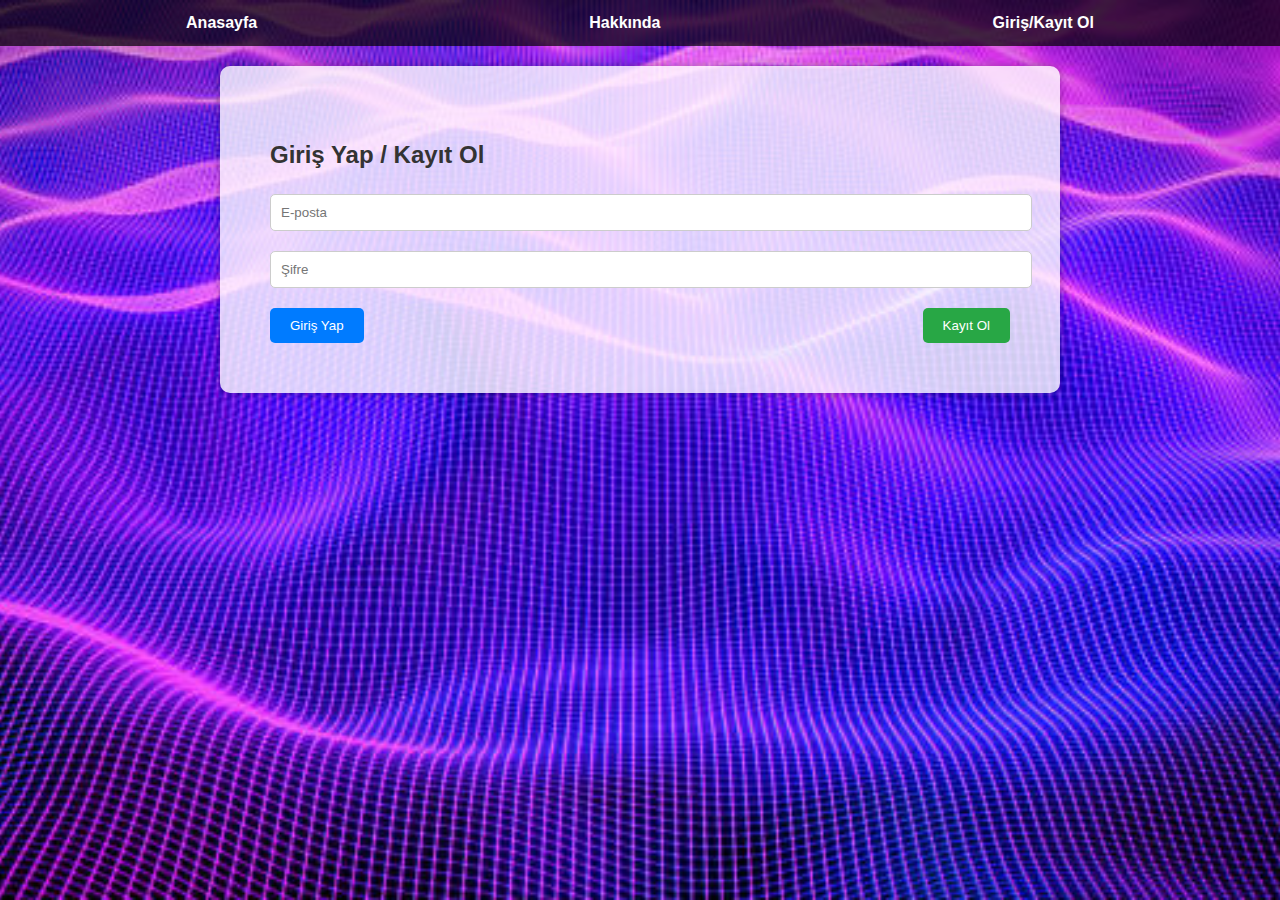
<file: Website/giris.html>
<!DOCTYPE html>
<html lang="en">
<head>
  <meta charset="UTF-8">
  <meta name="viewport" content="width=device-width, initial-scale=1.0">
  <title>Giriş/Kayıt Ol</title>
  <link rel="stylesheet" href="styles.css">
</head>
<body>
  <!-- Tabbar -->
  <header class="tabbar">
    <nav>
      <ul>
        <li><a href="index.html">Anasayfa</a></li>
        <li><a href="hakkinda.html">Hakkında</a></li>
        <li><a href="giris.html">Giriş/Kayıt Ol</a></li>
      </ul>
    </nav>
  </header>

  <!-- Giriş/Kayıt Ol içeriği -->
  <section class="content">
    <form style="padding: 30px;" class="form">
      <h2>Giriş Yap / Kayıt Ol</h2>
      <input   type="email" placeholder="E-posta" required>
      <input type="password" placeholder="Şifre" required>
      <div class="buttons">
        <button type="button" class="btn login">Giriş Yap</button>
        <button type="button" class="btn register">Kayıt Ol</button>
      </div>
    </form>
  </section>
</body>
</html>
</file>
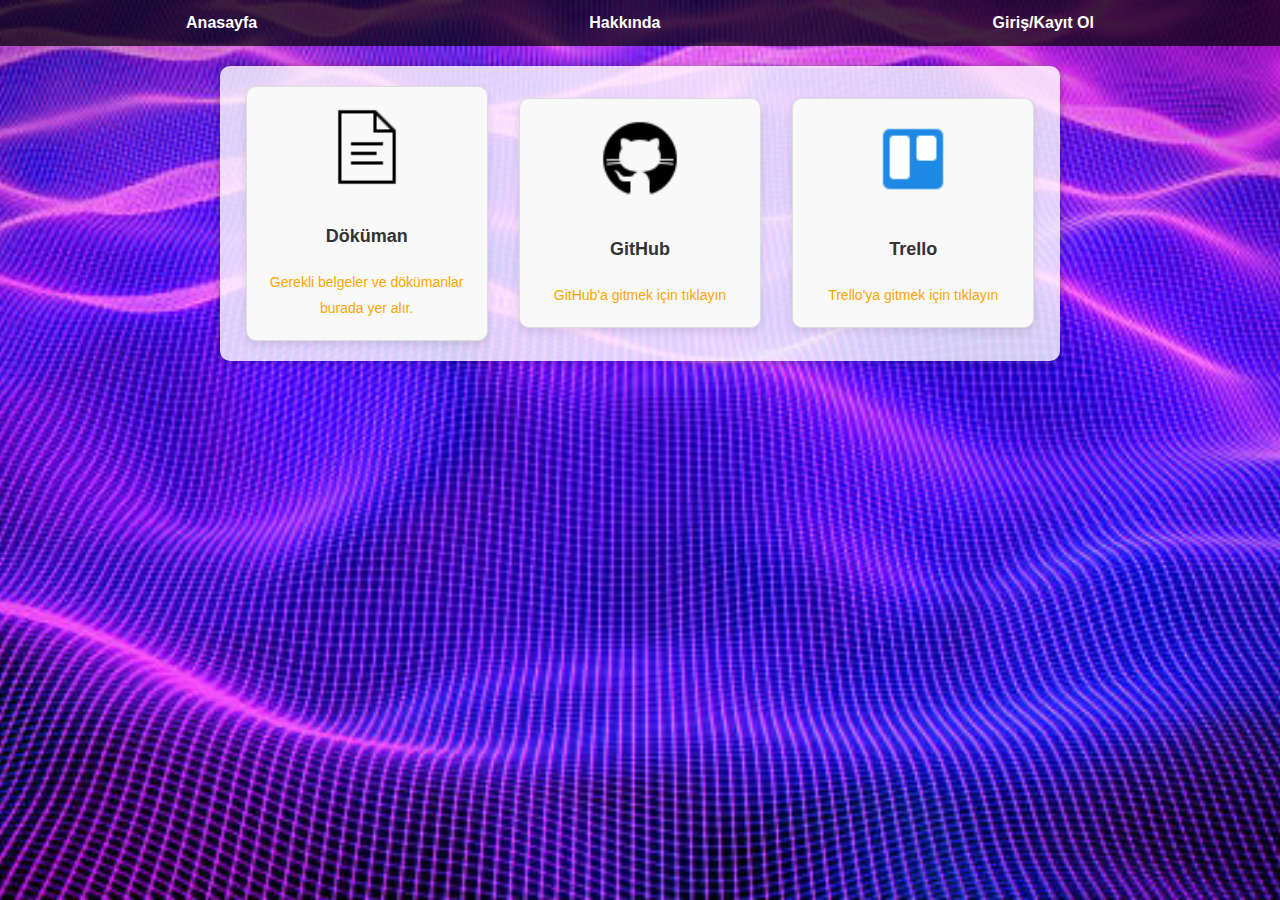
<file: Website/hakkinda.html>
<!DOCTYPE html>
<html lang="en">
    <head>
        <meta charset="UTF-8">
        <meta name="viewport" content="width=device-width, initial-scale=1.0">
        <title>Hakkında</title>
        <link rel="stylesheet" href="styles.css">
    </head>
    <body>
        <!-- Tabbar -->
        <header class="tabbar">
            <nav>
                <ul>
                    <li><a href="index.html">Anasayfa</a></li>
                    <li><a href="hakkinda.html">Hakkında</a></li>
                    <li><a href="giris.html">Giriş/Kayıt Ol</a></li>
                </ul>
            </nav>
        </header>

        <!-- Hakkında içeriği -->
        <section class="content">
            <div class="container">
                <div class="card" style="text-align: center; padding: 20px; border: 1px solid #ddd; border-radius: 10px; width: 200px; margin: auto; background: #f9f9f9; box-shadow: 0 4px 8px rgba(0, 0, 0, 0.1);">
                    <!-- Döküman için bir görsel -->
                    <img src="dokument.png" alt="Döküman" style="width: 80px; height: 80px; margin-bottom: 10px;">
                    <h3 style="font-size: 18px;">Döküman</h3>
                    <a style="font-size: 14px; color: orange;" href="https://github.com/Ahmetakaslan/Yazilim-Muhendisi-Guncel-Konular/tree/main/Belgeler">Gerekli belgeler ve dökümanlar burada yer alır.</a>
                  </div>
                  
                  <div class="card" style="text-align: center; padding: 20px; border: 1px solid #ddd; border-radius: 10px; width: 200px; margin: auto; background: #f9f9f9; box-shadow: 0 4px 8px rgba(0, 0, 0, 0.1);">
                    <!-- GitHub için görsel -->
                    <img src="github-icon.png" alt="GitHub Icon" style="width: 80px; height: 80px; margin-bottom: 10px;">
                    <h3 style="font-size: 18px;">GitHub</h3>
                    <a href="https://github.com/Ahmetakaslan/Yazilim-Muhendisi-Guncel-Konular" style="font-size: 14px; color: orange;">GitHub'a gitmek için tıklayın</a>
                  </div>
                  
                  <div class="card" style="text-align: center; padding: 20px; border: 1px solid #ddd; border-radius: 10px; width: 200px; margin: auto; background: #f9f9f9; box-shadow: 0 4px 8px rgba(0, 0, 0, 0.1);">
                    <!-- Trello için görsel -->
                    <img src="trello-icon.png" alt="Trello Icon" style="width: 80px; height: 80px; margin-bottom: 10px;">
                    <h3 style="font-size: 18px;">Trello</h3>
                    <a href="https://trello.com/b/9bb7XvRJ/yazilim-muhendisi-guncel-konular" style="font-size: 14px; color: orange;">Trello'ya gitmek için tıklayın</a>
                  </div>
            </div>
        </section>
    </body>
</html>
</file>
<file: Website/styles.css>
/* Genel Ayarlar */
body {
  margin: 0;
  font-family: Arial, sans-serif;
  color: #333;
  line-height: 1.6;
  background: url('background.jpg') no-repeat center center/cover;
  min-height: 100vh;
}
ul {
  list-style: none;
  padding: 0;
  margin: 0;
}
a {
  text-decoration: none;
  color: white;
}
.section {
  padding: 20px;
  text-align: center;
}

/* Tabbar */
.tabbar {
  background: rgba(0, 0, 0, 0.7);
  color: white;
  padding: 10px 20px;
  position: sticky;
  top: 0;
  z-index: 1000;
}
.tabbar ul {
  display: flex;
  justify-content: space-around;
}
.tabbar li a {
  color: white;
  font-weight: bold;
}

/* İçerik */
.content {
  background: rgba(255, 255, 255, 0.8);
  padding: 20px;
  margin: 20px auto;
  max-width: 800px;
  border-radius: 10px;
  box-shadow: 0 0 10px rgba(0, 0, 0, 0.3);
}

/* Hakkında */
.container {
  display: flex;
  justify-content: space-around;
  gap: 20px;
}
.card {
  background: #f9f9f9;
  padding: 20px;
  border-radius: 10px;
  text-align: center;
}
.icon {
  font-size: 2em;
  margin-bottom: 10px;
}
.orange {
  color: orange;
}

/* Giriş/Kayıt Ol */
.form input {
  width: 100%;
  padding: 10px;
  margin-bottom: 20px;
  border: 1px solid #ccc;
  border-radius: 5px;
}
.buttons {
  display: flex;
  justify-content: space-between;
}
.btn {
  padding: 10px 20px;
  border: none;
  border-radius: 5px;
  cursor: pointer;
  color: white;
}
.login {
  background: #007bff;
}
.register {
  background: #28a745;
}
</file>
